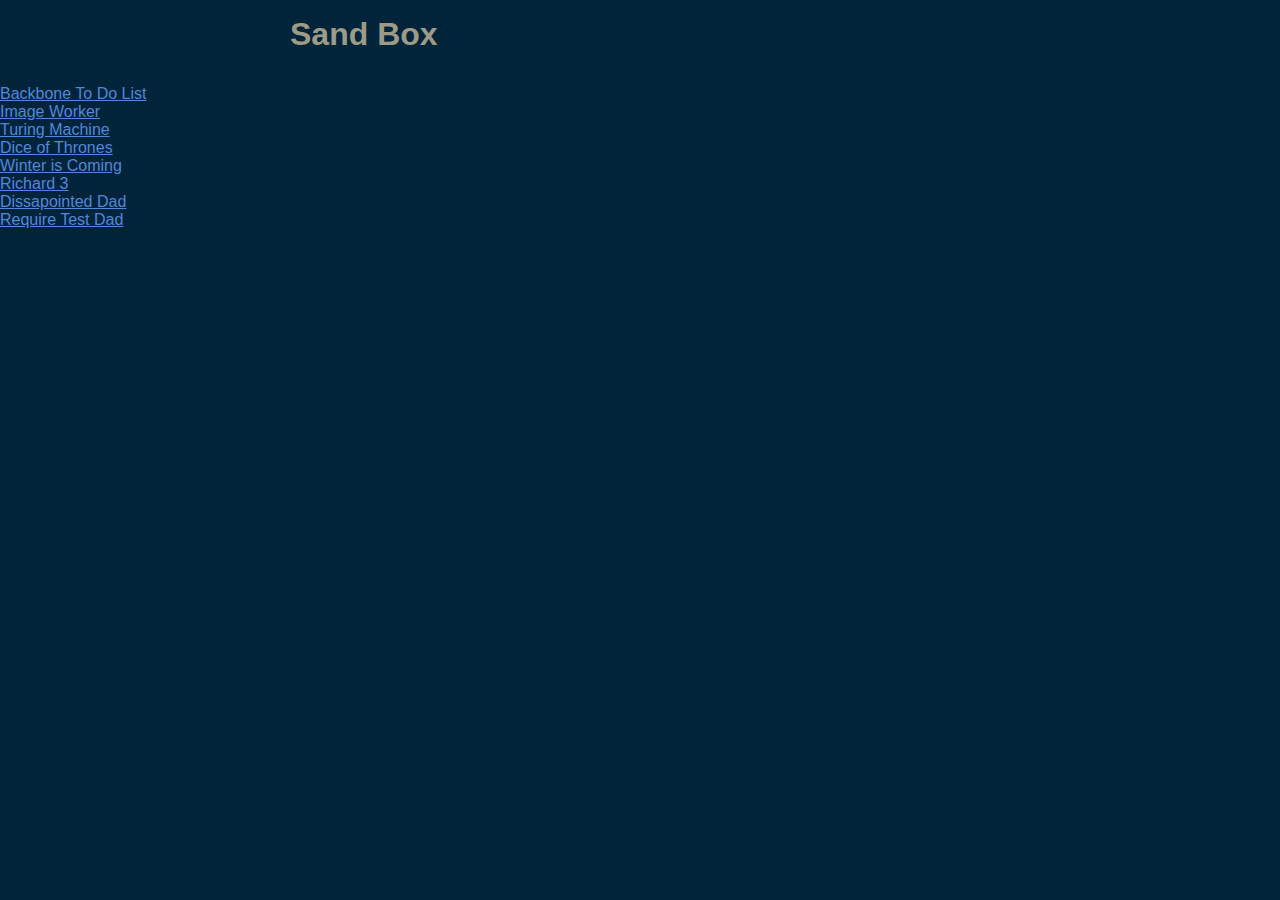
<file: index.html>
<html>
    <head>
    	<!-- Style -->
		<link type="text/css" href="_css/style.css" rel="stylesheet" />
		
        <title>rharriso - Sandbox</title>
    </head>
    <body>
        <h1>Sand Box</h1>
        
        <ul>
        	<li>
        		<a href="backboneToDo">Backbone To Do List</a><br/>
        		<a href="imageWithWorker">Image Worker</a><br/>
                <a href="turingMachine">Turing Machine</a><br/>
                <a href="diceOfThrones">Dice of Thrones</a><br/>
                <a href="winterIsComing/">Winter is Coming</a><br/>
                <a href="richard3">Richard 3</a><br/>
                <a href="dissapointedDad">Dissapointed Dad</a><br/>
                <a href="requireTest">Require Test Dad</a><br/>
        	</li>
        </ul>
    </body>
</html>
</file>
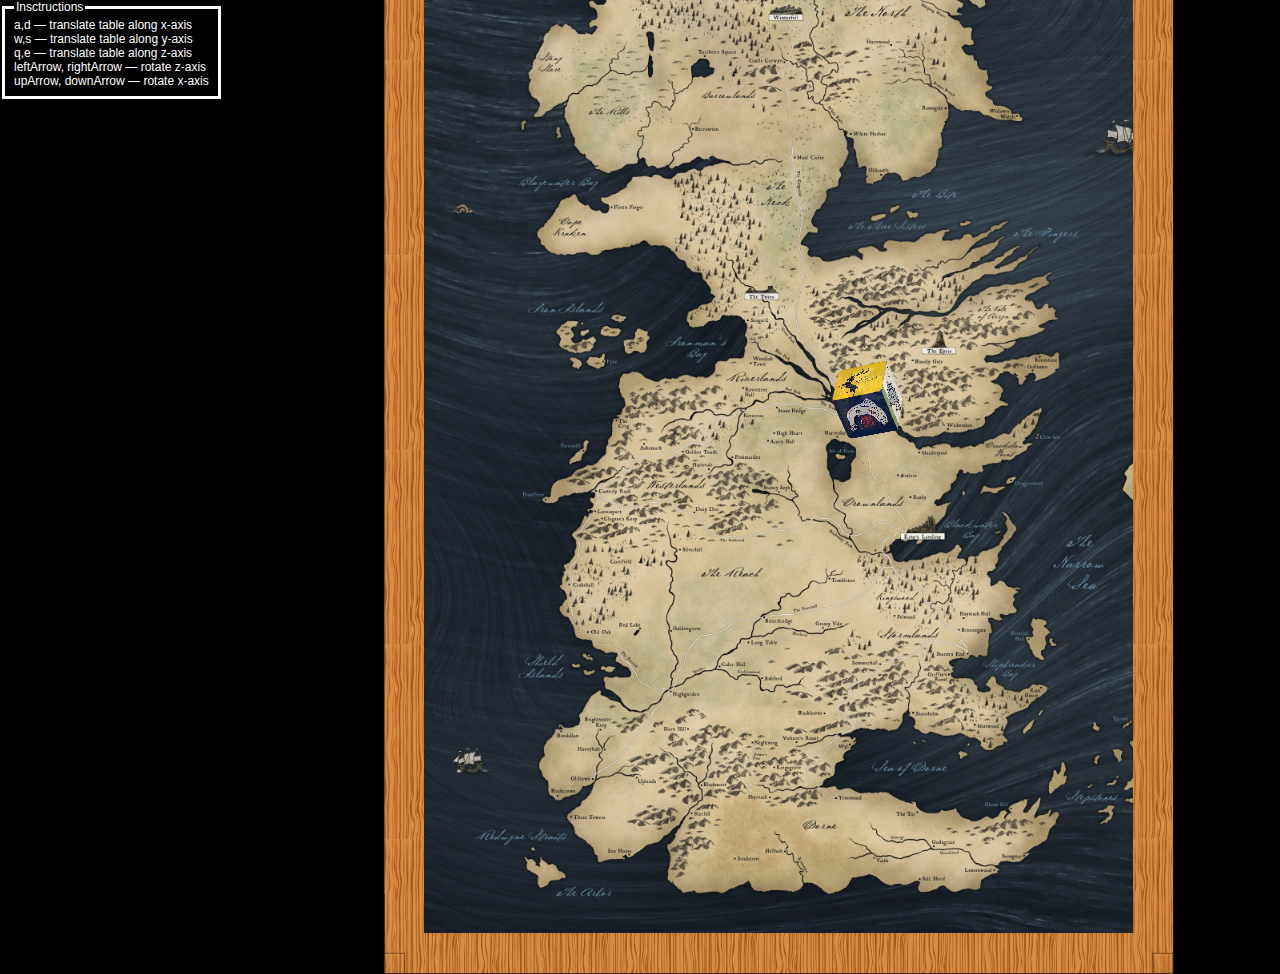
<file: diceOfThrones/index.html>
<!DOCTYPE html>
<html>
	<head>
		<link rel="stylesheet" href="_css/diceOfThrones.css" type="text/css"/>
		
		<script type="text/javascript" src="_js/sylvester.js"></script>
		<script type="text/javascript" src="_js/Sprite3D.js"></script>
		<script type="text/javascript">
		  var _gaq = _gaq || [];
		  _gaq.push(['_setAccount', 'UA-21439702-3']);
		  _gaq.push(['_trackPageview']);
		
		  (function() {
		    var ga = document.createElement('script'); ga.type = 'text/javascript'; ga.async = true;
		    ga.src = ('https:' == document.location.protocol ? 'https://ssl' : 'http://www') + '.google-analytics.com/ga.js';
		    var s = document.getElementsByTagName('script')[0]; s.parentNode.insertBefore(ga, s);
		  })();		
		</script>
		<title>Dice of Thrones</title>
	</head>
	<body>
		<fieldset id="instructions">
			<legend>Insctructions</legend>
			a,d &mdash; translate table along x-axis<br/>
			w,s &mdash; translate table along y-axis<br/>
			q,e &mdash; translate table along z-axis<br/>
			
			leftArrow, rightArrow &mdash; rotate z-axis<br/>
			upArrow, downArrow &mdash; rotate x-axis
		</fieldset>
		<div id="view_port">
			<div id="cameraX">
			<div id="cameraZ">
				<div id="table">
					<!-- Table Parts -->
					<!-- Table Top -->
					<div id="table_top" class="table"></div>
					<div id="table_front" class="table"></div>
					<div id="table_back" class="table"></div>
					<div id="table_left" class="table"></div>
					<div id="table_right" class="table"></div>
					
					<!--	Table legs	-->
					<div class="table leg tl">
						<div class="table top"></div>
						<div class="table right"></div>
						<div class="table bottom"></div>
						<div class="table left"></div>
					</div>
					<div class="table leg bl">
						<div class="table top"></div>
						<div class="table right"></div>
						<div class="table bottom"></div>
						<div class="table left"></div>
					</div>
					<div class="table leg tr">
						<div class="table top"></div>
						<div class="table right"></div>
						<div class="table bottom"></div>
						<div class="table left"></div>
					</div>
					<div class="table leg br">
						<div class="table top"></div>
						<div class="table right"></div>
						<div class="table bottom"></div>
						<div class="table left"></div>
					</div>
					
					<div id="map"></div>
				
					<!--	Dice of Table	-->
					<div id="dice_wrapper">
						<div id="dice_tilt">
							<div id="dice">
								<div id="targaryen"></div>
								<div id="baratheon"></div>
								<div id="tully"></div>
								<div id="arryn"></div>
								<div id="lannister"></div>
								<div id="stark"></div>
							</div>
						</div>
					</div>
				</div>
			</div>
			</div>
		</div>
	
		<script type="text/javascript">
			var timeStep	= 0, 
			offsetX = 0, offsetY = -1500, offsetZ = -1800, rotX = 0, rotZ = 0,
			
			diceWrapper	= new Sprite3D(document.getElementById("dice_wrapper")),
			diceTilt	= new Sprite3D(document.getElementById("dice_tilt"));
			view_port	= new Sprite3D(document.getElementById("view_port"));
			cameraX		= new Sprite3D(document.getElementById("cameraX"));
			cameraZ		= new Sprite3D(document.getElementById("cameraZ"));
			
			var halfWHeight = window.innerHeight/2,
			halfWWidth = window.innerWidth/2,
			halfVHeight = view_port.elem.clientHeight/2,
			halfVWidth = view_port.elem.clientWidth/2;
						
			diceWrapper.scale(0.3);
			
			var onInterval = setInterval(function(){
				timeStep		= timeStep+4;
				
				//update dice spin
				diceTilt.setRotate(0, 0, (timeStep<<2));
				diceTilt.refreshTransform();
				diceWrapper.setRotate(timeStep);
				diceWrapper.refreshTransform();
							
				//update viewPort
				switch(keyCode){
					case 37: //left
						rotZ-=1;
						break;
					case 38: //up
						rotX+=1;
						break;
					case 39: //right
						rotZ+=1;
						break;
					case 40: //down
						rotX-=1;
						break;
					case 65: //a
						offsetX+=10;
						break;
					case 68: //d
						offsetX-=10;
						break;
					case 87: //w
						offsetY+=10;
						break;
					case 83: //s
						offsetY-=10;
						break;
					case 81: //q
						offsetZ-=10;
						break;
					case 69: //e
						offsetZ+=10;
						break;
					default:
						return;					
				}
				
				view_port.setTranslate(offsetX, offsetY, offsetZ);
				view_port.refreshTransform();
				
				cameraX.setRotate(-rotX, 0, 0);
				cameraX.setTransformOrigin(-offsetX, -offsetY, -offsetZ);
				cameraX.refreshTransform();
				
				cameraZ.setRotate(0, 0, rotZ);
				cameraZ.setTransformOrigin(-offsetX, -offsetY, -offsetZ);
				cameraZ.refreshTransform();
							
			}, 32);
			
			var keyCode = 0;
			document.addEventListener("keydown", function(e){
				keyCode = e.keyCode;
			});
			document.addEventListener("keyup", function(){
				keyCode = 0;
			});		
		</script>
	</body>
</html>
</file>
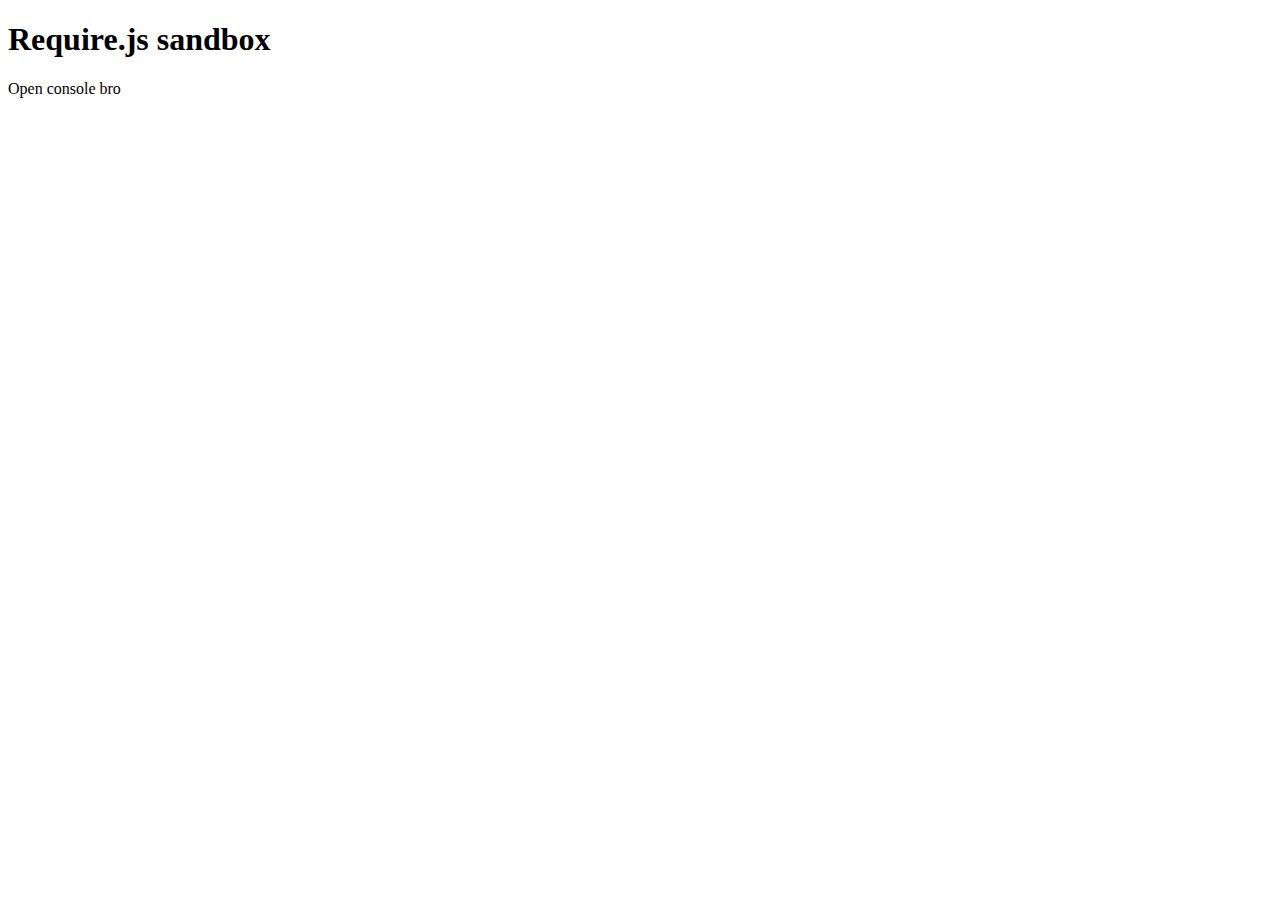
<file: requireTest/index.html>
<!DOCTYPE html>
<html>
	<head>
	<!--This sets the baseUrl to the "scripts" directory-->
    <script data-main="scripts/main.js" src="scripts/require.js"></script>
		<title>Require.js sandbox</title>
	</head>
	<body>
		<h1>Require.js sandbox</h1>
		<p>Open console bro</p>
	</body>
</html>
</file>
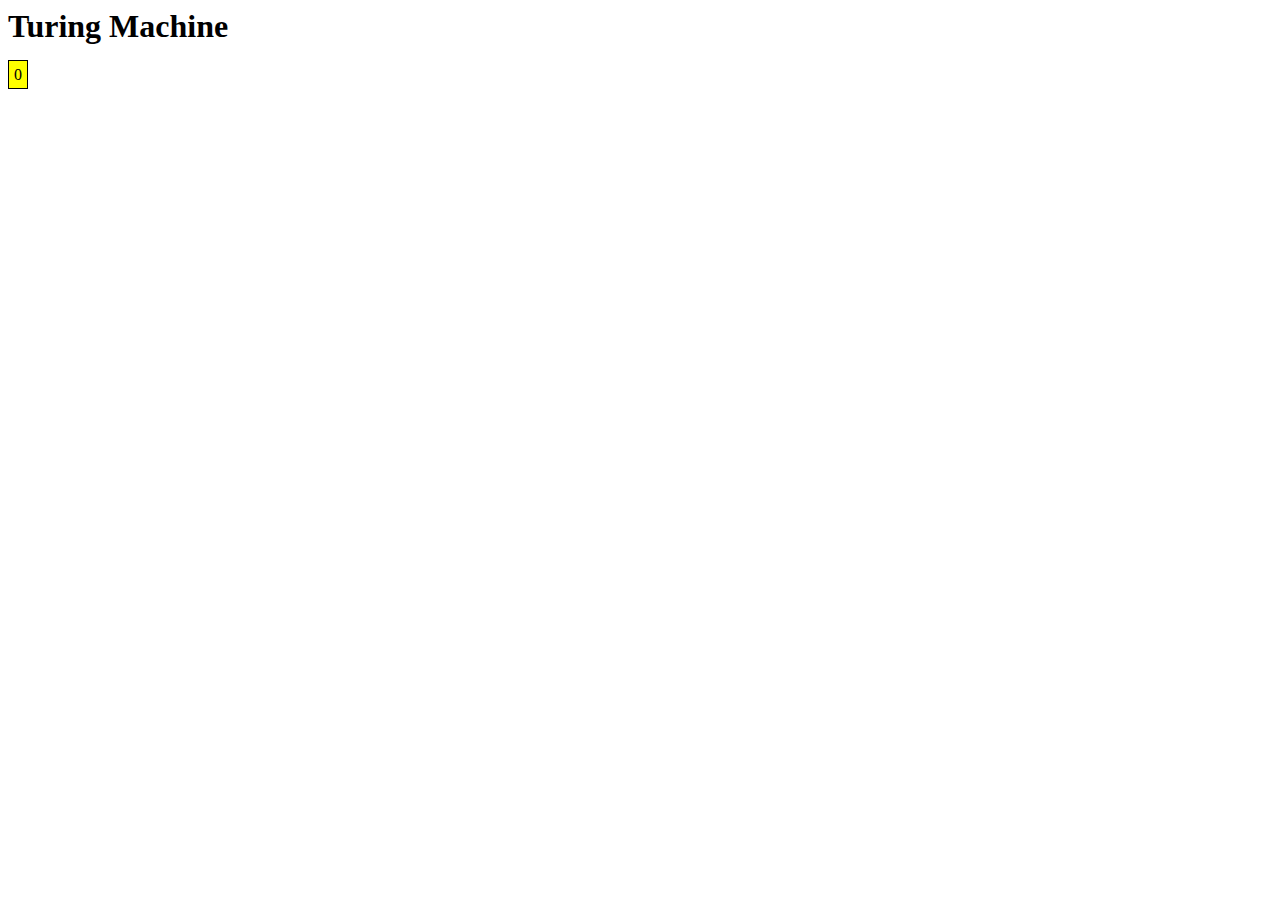
<file: turingMachine/index.html>
<html>
	<head>
		<!-- Style -->
		<style type="text/css">
			#turingTape{
				color: black;
			}

			#turingTape span{
				border: 1px solid black;
				padding: 5px;
				background: white;			
			}

			#turingtape span.current{
				background: yellow;			
			}
		</style>
		<!-- Libs -->
		<script type="text/javascript" src="https://ajax.googleapis.com/ajax/libs/jquery/1.7.1/jquery.min.js"></script>
		<script type="text/javascript" src="../_src/_libs/Underscore.1.3.3.js"></script>
		<script type="text/javascript" src="../_src/_libs/Backbone.0.9.2.js"></script>
		
		<!-- Source -->
		<script type="text/javascript" src="turingMachine.js"></script>
		
		<title>Turing Machine</title>
	</head>
	<body>
		<h1>Turing Machine</h1>
		
		<div id="turingTape" class="wrapper"></div>
		
		
	</body>
	
</html>
</file>
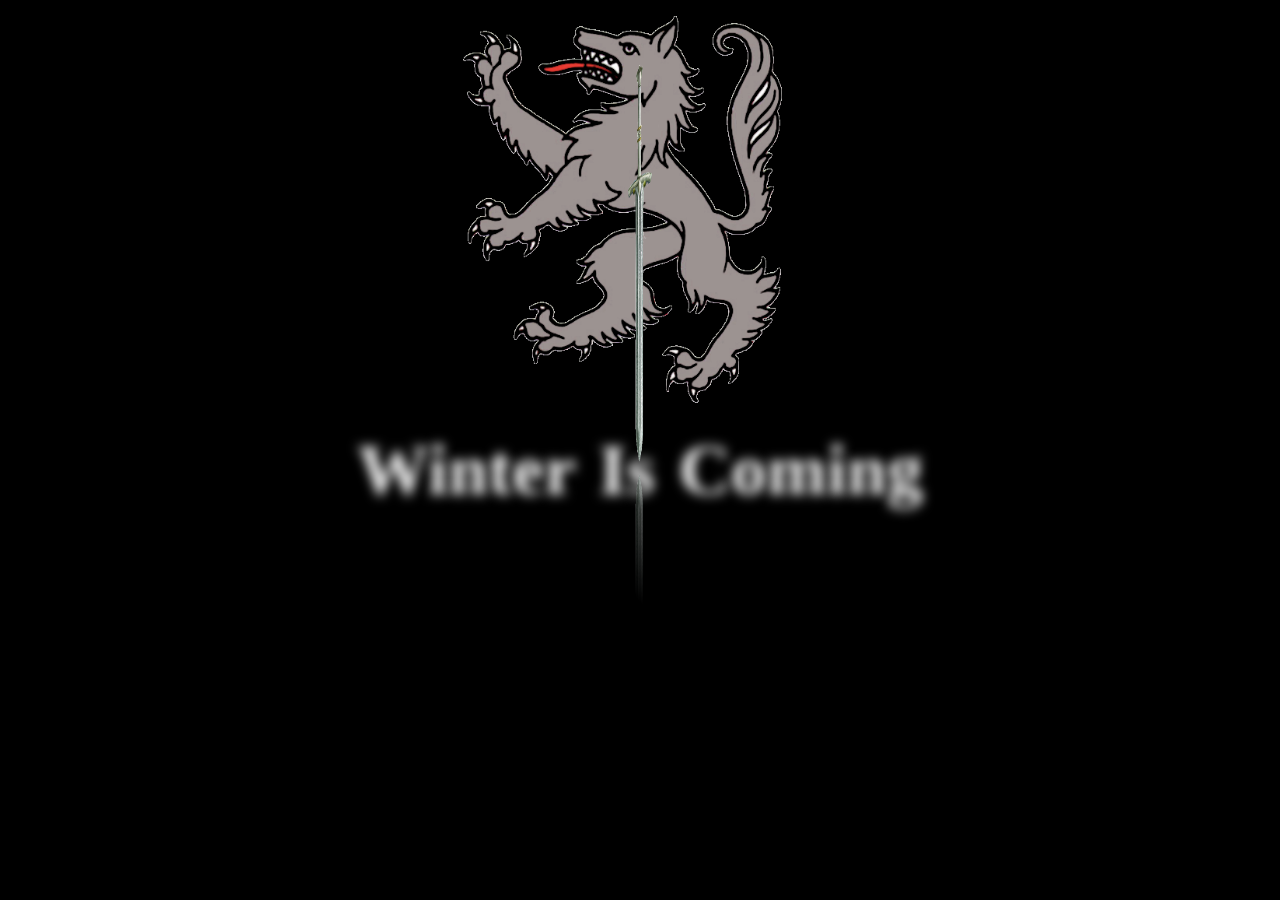
<file: winterIsComing/index.html>
<!DOCTYPE html>
<html>
  <head>
    <meta http-equiv="Content-Type" content="text/html; charset=utf-8">
    <meta http-equiv="X-UA-Compatible" content="chrome=1">
	<meta name="viewport" content="user-scalable=yes, width=1024px" />
    <title>Winter Is coming</title>
	<style>
		body {
			background-color: #000;
			margin: 0px;
            overflow: hidden;
		}
        div.HYPE_scene{
            background-color: black!important;
        }
        strong{
            display: none;
        }
        *{
        	color: transparent !important;	
        }
	</style>
		<script type="text/javascript">
		  var _gaq = _gaq || [];
		  _gaq.push(['_setAccount', 'UA-21439702-3']);
		  _gaq.push(['_trackPageview']);
		
		  (function() {
		    var ga = document.createElement('script'); ga.type = 'text/javascript'; ga.async = true;
		    ga.src = ('https:' == document.location.protocol ? 'https://ssl' : 'http://www') + '.google-analytics.com/ga.js';
		    var s = document.getElementsByTagName('script')[0]; s.parentNode.insertBefore(ga, s);
		  })();		
		</script>
  </head>
  
  <body>
	<div style ="margin:auto;width:1024px">


	
	<!-- copy these lines to your document: -->

	<div id="winteriscoming_hype_container" style="position:relative;overflow:hidden;width:1024px;height:750px;">
		<script type="text/javascript" src="Winter%20Is%20coming_Resources/winteriscoming_hype_generated_script.js?32709"></script>
	</div>

	<!-- end copy -->
	


	</div>
  </body>
</html>
</file>
<file: _css/style.css>
html, body{
	margin: 0;
	background-color: #01243B;
	font-family: Helvetica, Arial, sans-serif;
	color: #9D9B86;
}

h1 {
	width: 700px;
	margin: 0.5em auto 1em auto;
}

a {
	color: #5288DB;
}

ul, li{
	list-style: none;
	margin: 0;
	padding: 0;
}

p{
	background-color: #ECC87A;
}

div.wrapper{
	color: #0F0F0F;
	background-color: #DCCCAA;
	width: 700px;
	border-radius: 20px;
	margin: 0 auto;
	padding: 20px;
}

.completed{
	text-decoration: line-through;
}
</file>
<file: diceOfThrones/_css/diceOfThrones.css>
html, body{
	margin: 0;
	padding: 0;
	background: black;
	height: 100%;
	width: 100%;
}

body{
	height: 100%;
	width: 100%;
	overflow: hidden;
	-webkit-perspective: 1000px;
}

div{-webkit-transform-style: preserve-3d;}

#view_port{
	top: 0px;
	left: 0px;
	height: 3259px;
	width: 1973px;
	-webkit-transform: translateY(-1500px) translateZ(-1500px);
	-webkit-transform-origin: 50% 50%;
	z-index: 1;
	position: absolute;
}

#instructions{
	z-index: 2;
	position: absolute;
	font-family: Helvetica, Arial, sans-serif;
	font-size: 12px;
	color: white;
	background-color: rgba(0, 0, 0, 0.5);
	padding 10px;
	border: 3px solid white;
}

#table{
	height: 3259px;
	width: 1973px;
	position: absolute;
	top: 0px;
	left: 0px;
}

#table div{
	position: absolute;
}

#map{
	height: 3058px;
	width: 1772px;
	top: 100px;
	left: 100px;
	-webkit-transform: translateZ(1px);
	background: url("../_imgs/diceOfThrones/westeros.jpg");
}

div.table{
	background: url("../_imgs/diceOfThrones/wood_swatch.jpg") top left repeat;
	border: 1px solid black;
}

#table_top{
	height: 3258px;
	width: 1972px;
	border-top: 1px solid black;
}

#table_front{
	width: 1972px;
	height: 100px;	
	-webkit-transform: rotateX(90deg);
	-webkit-transform-origin: 100% 100%;
	bottom: 0;
	left: 0;
}

#table_back{
	width: 1972px;
	height: 100px;
	-webkit-transform: rotateX(-90deg);
	-webkit-transform-origin: 0 0;
	top:0;
	left: 0;
}

#table_left{
	height: 3259px;
	width: 100px;
	-webkit-transform: rotateY(90deg);
	-webkit-transform-origin: 0 0;
	top:0;
	left: 0;
}

#table_right{
	height: 3259px;
	width: 100px;
	-webkit-transform: rotateY(-90deg);
	-webkit-transform-origin: 100% 100%;
	top: 0;	
	right:0;
}
div.table.leg{
	position absolute;
	height: 50px;
	width: 50px;
}
div.table.leg.tl{
	top: 0;
	left:0;
}
div.table.leg.tr{
	top: 0;
	right:0;
}
div.table.leg.br{
	bottom:0;
	right:0;
}
div.table.leg.bl{
	bottom: 0;
	left: 0;
}

div.table.leg div{
	position: absolute;
}
div.table.leg div.left{
	height: 100%;
	width: 500px;
	right: 50px;
	top: 0;
	-webkit-transform-origin: 100% 0;
	-webkit-transform: rotateY(-90deg);
}
div.table.leg div.right{
	height: 100%;
	width: 500px;
	left: 50px;
	top: 0;
	-webkit-transform-origin: 0 0;
	-webkit-transform: rotateY(90deg);
}
div.table.leg div.bottom{
	width: 50px;
	height: 500px;
	top: 50px;
	left: 0;
	-webkit-transform-origin: 0 0;
	-webkit-transform: rotateX(-90deg);
}
div.table.leg div.top{
	width: 50px;
	height: 500px;
	bottom: 100%;
	left: 0;
	-webkit-transform-origin: 0 100%;
	-webkit-transform: rotateX(90deg);
}

#dice_wrapper{
	position: relative;
	top: 50%;
	left: 50%;
	height: 400px;
	width: 400px;
	-webkit-transform-origin: 200px 200px;
	-webkit-transform-style: preserve-3d;
	-webkit-transform: scaleX(0.3) scaleY(0.3) scaleZ(0.3) translateZ(335px);
}

#dice_tilt{
	position: absolute;
	height: 400px;
	width: 400px;
	-webkit-transform-style: preserve-3d;
	-webkit-transform-origin: 200px 200px;
	-webkit-transform: rotateY(15deg);
}

#dice{
	position: relative;
	height: 400px;
	width: 400px;
	-webkit-transform-style: preserve-3d;
	-webkit-transform-origin: 200px 200px;
	-webkit-transform: rotateX(45deg) rotateY(45deg);
}

#dice div{
	height: 400px;
	width: 400px;
	position: absolute;
	top:0;
	left: 0;
	opacity: 0.85;
	border-radius: 30px;
}
/* die faces */
#stark{
	background-image: url("../_imgs/diceOfThrones/stark.jpg");
	-webkit-transform: translateZ(200px);
}
#targaryen{
	background-image: url("../_imgs/diceOfThrones/targaryen.jpg");
	-webkit-transform: rotateY(90deg) translateZ(200px);
}
#baratheon{
	background-image: url("../_imgs/diceOfThrones/baratheon.jpg");
	-webkit-transform: rotateY(-90deg) translateZ(200px);
}
#lannister{
	background-image: url("../_imgs/diceOfThrones/lannister.jpg");
	-webkit-transform: rotateY(180deg) translateZ(200px);
}
#tully{
	background-image: url("../_imgs/diceOfThrones/tully.jpg");
	-webkit-transform: rotateX(-90deg) translateZ(200px);
}
#arryn{
	background-image: url("../_imgs/diceOfThrones/arryn.jpg");
	-webkit-transform: rotateX(90deg) translateZ(200px);
}
</file>
